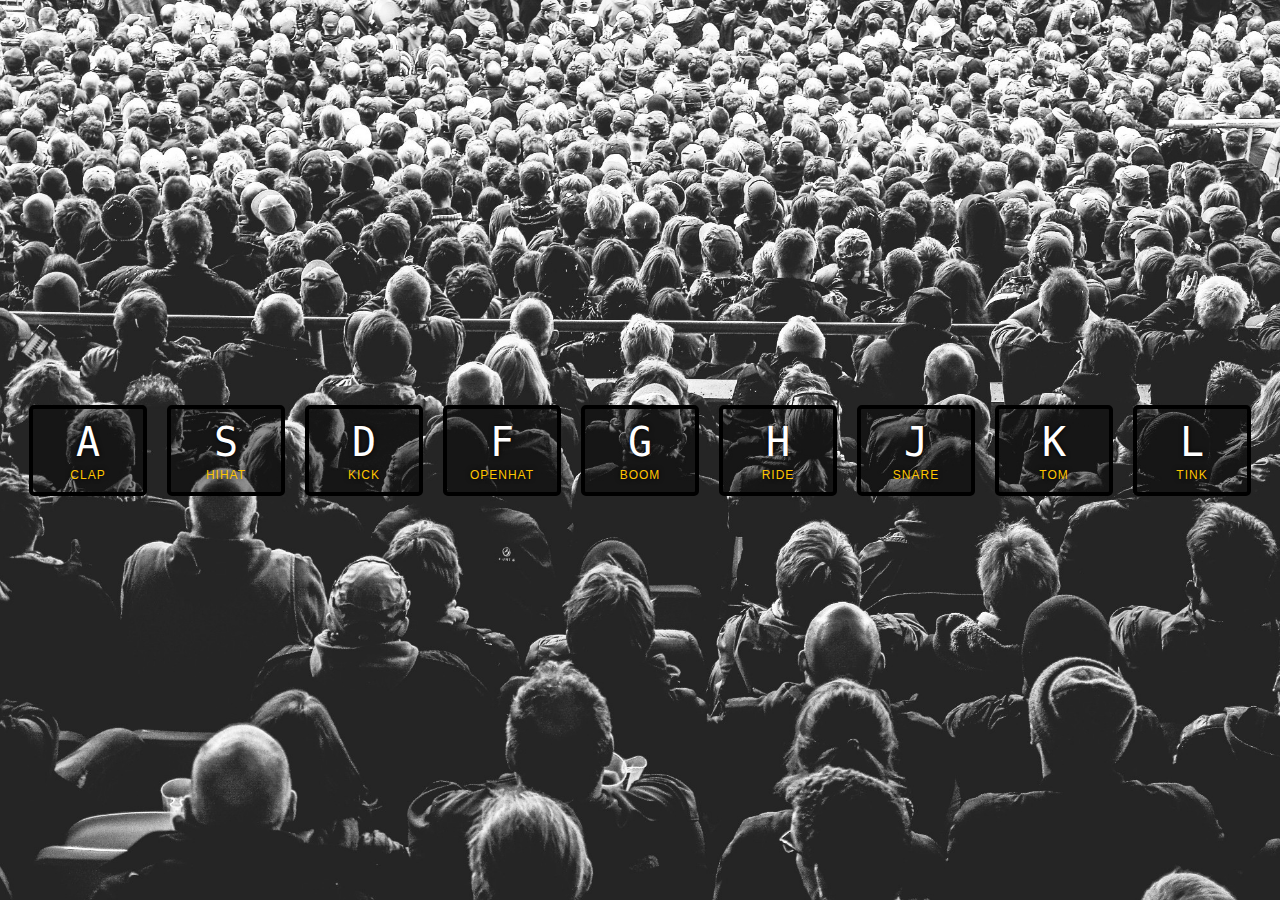
<file: 01 - JavaScript Drum Kit/index.html>
<!DOCTYPE html>
<html lang="en">
  <head>
    <meta charset="UTF-8">
    <title>JS Drum Kit</title>
    <link rel="stylesheet" href="style.css">
  </head>
  <body>
    <div class="keys">
      <div data-key="65" class="key">
        <kbd>A</kbd>
        <span class="sound">clap</span>
      </div>
      <div data-key="83" class="key">
        <kbd>S</kbd>
        <span class="sound">hihat</span>
      </div>
      <div data-key="68" class="key">
        <kbd>D</kbd>
        <span class="sound">kick</span>
      </div>
      <div data-key="70" class="key">
        <kbd>F</kbd>
        <span class="sound">openhat</span>
      </div>
      <div data-key="71" class="key">
        <kbd>G</kbd>
        <span class="sound">boom</span>
      </div>
      <div data-key="72" class="key">
        <kbd>H</kbd>
        <span class="sound">ride</span>
      </div>
      <div data-key="74" class="key">
        <kbd>J</kbd>
        <span class="sound">snare</span>
      </div>
      <div data-key="75" class="key">
        <kbd>K</kbd>
        <span class="sound">tom</span>
      </div>
      <div data-key="76" class="key">
        <kbd>L</kbd>
        <span class="sound">tink</span>
      </div>
    </div>

    <audio data-key="65" src="sounds/clap.wav"></audio>
    <audio data-key="83" src="sounds/hihat.wav"></audio>
    <audio data-key="68" src="sounds/kick.wav"></audio>
    <audio data-key="70" src="sounds/openhat.wav"></audio>
    <audio data-key="71" src="sounds/boom.wav"></audio>
    <audio data-key="72" src="sounds/ride.wav"></audio>
    <audio data-key="74" src="sounds/snare.wav"></audio>
    <audio data-key="75" src="sounds/tom.wav"></audio>
    <audio data-key="76" src="sounds/tink.wav"></audio>

  <script src="script.js"></script>
  </body>
</html>
</file>
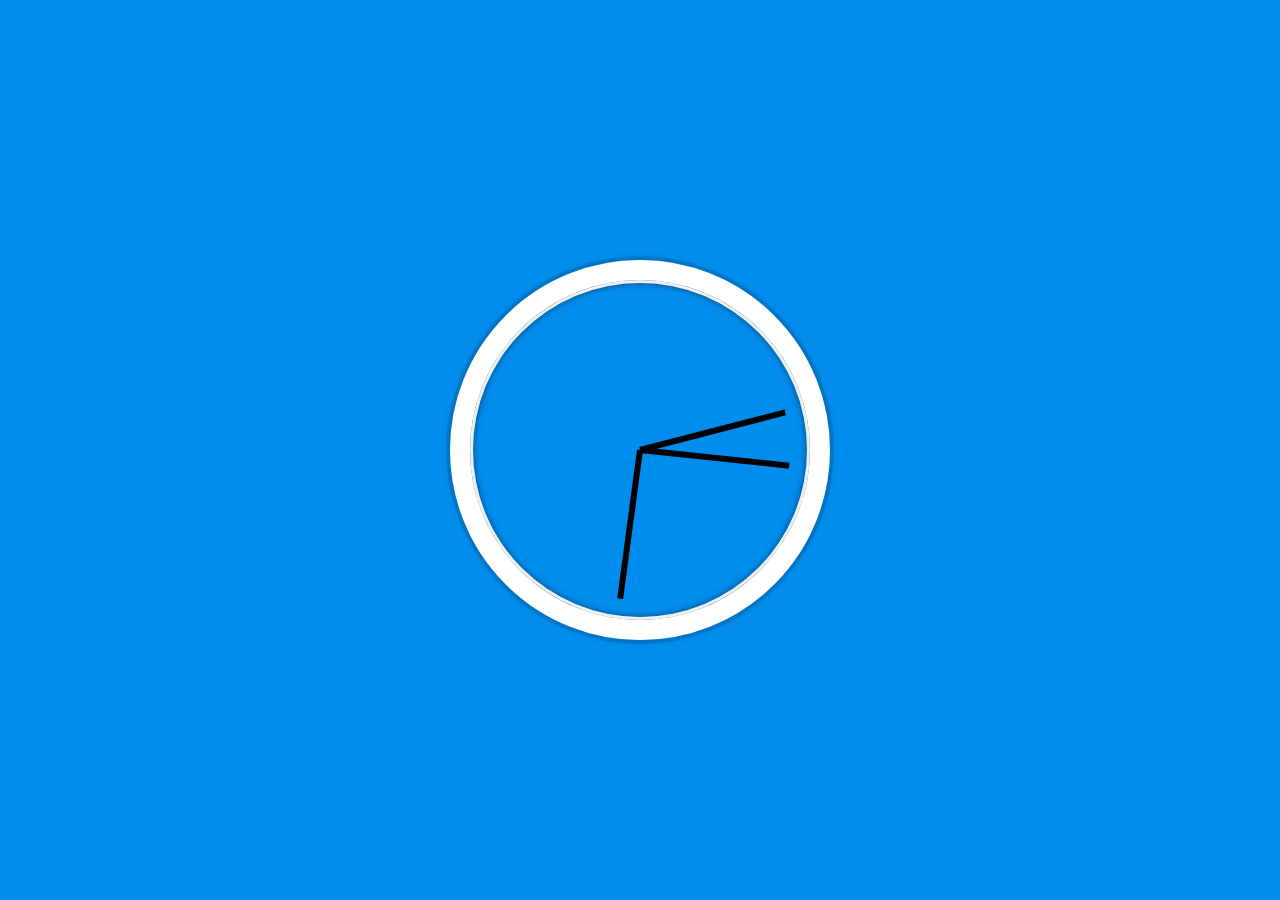
<file: 02 - JS and CSS Clock/index.html>
<!DOCTYPE html>
<html lang="en">
  <head>
    <meta charset="UTF-8">
    <title>JS + CSS Clock</title>
    <link rel="icon" href="https://fav.farm/🔥" />
    <link rel="stylesheet" href="style.css">
  </head>
  <body>
    <div class="clock">
      <div class="clock-face">
        <div class="hand hour-hand"></div>
        <div class="hand min-hand"></div>
        <div class="hand second-hand"></div>
      </div>
    </div>

    <script src="script.js"></script>
  </body>
</html>
</file>
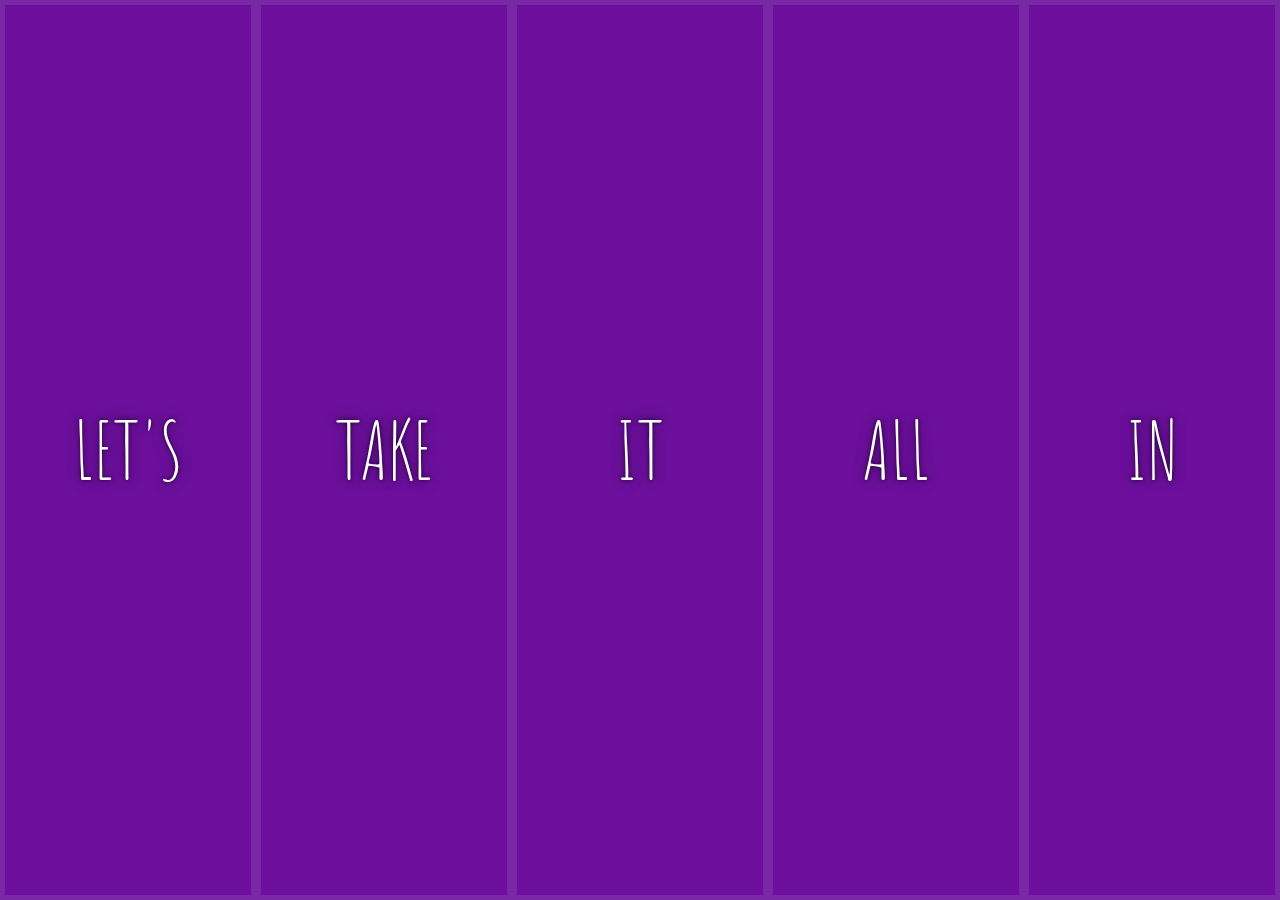
<file: 05 - Flex Panel Gallery/index.html>
<!DOCTYPE html>
<html lang="en">
<head>
  <meta charset="UTF-8">
  <title>Flex Panels 💪</title>
  <link href='https://fonts.googleapis.com/css?family=Amatic+SC' rel='stylesheet' type='text/css'>
  <link rel="stylesheet" href="style.css">
</head>
<body>
  <div class="panels">
    <div class="panel panel1">
      <p>Hey</p>
      <p>Let's</p>
      <p>Dance</p>
    </div>
    <div class="panel panel2">
      <p>Give</p>
      <p>Take</p>
      <p>Receive</p>
    </div>
    <div class="panel panel3">
      <p>Experience</p>
      <p>It</p>
      <p>Today</p>
    </div>
    <div class="panel panel4">
      <p>Give</p>
      <p>All</p>
      <p>You can</p>
    </div>
    <div class="panel panel5">
      <p>Life</p>
      <p>In</p>
      <p>Motion</p>
    </div>
  </div>

  <script src="script.js"></script>
</body>
</html>
</file>
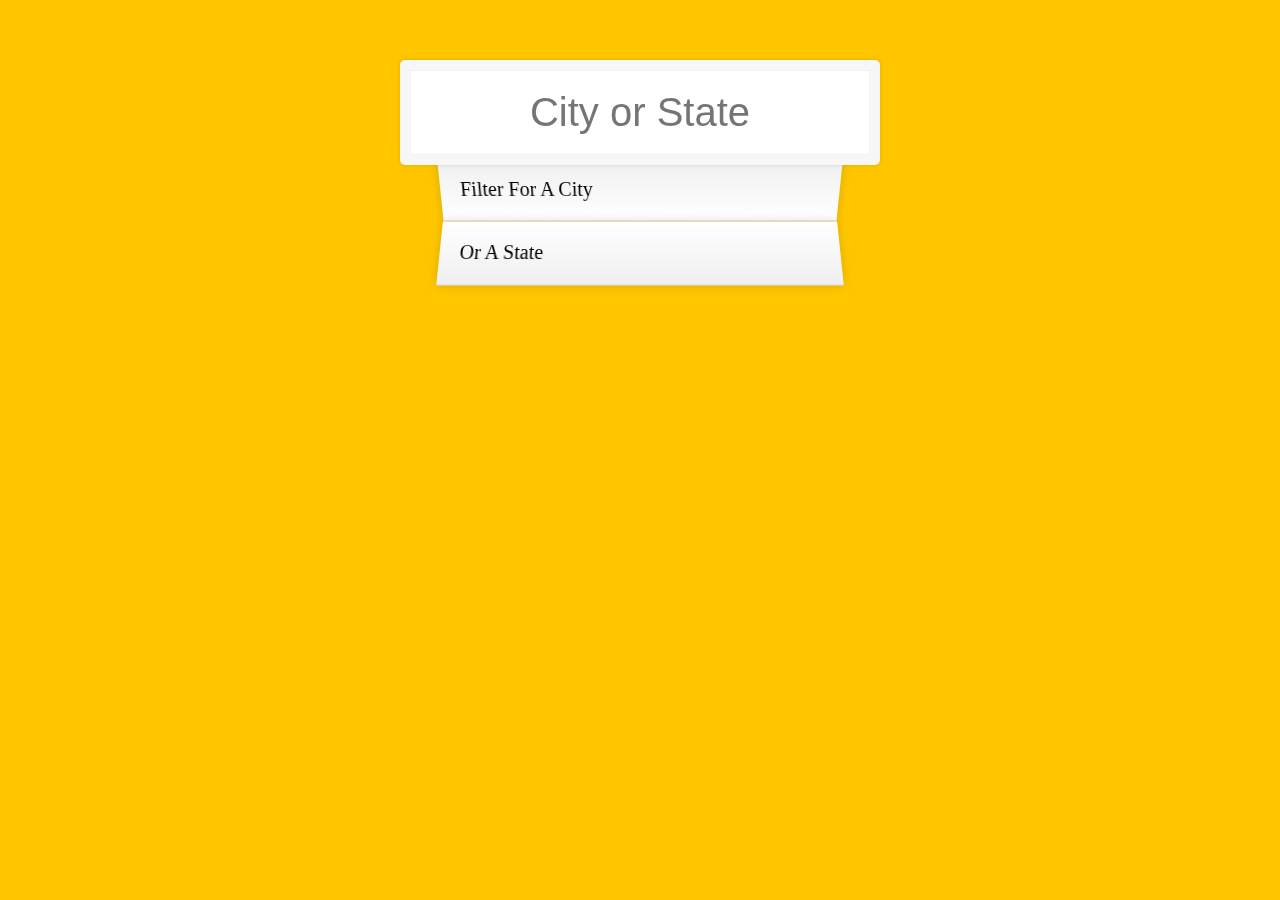
<file: 06 - Type Ahead/index.html>
<!DOCTYPE html>
<html lang="en">
<head>
  <meta charset="UTF-8">
  <title>Type Ahead 👀</title>
  <link rel="stylesheet" href="style.css">
</head>
<body>

  <form class="search-form">
    <input type="text" class="search" placeholder="City or State">
    <ul class="suggestions">
      <li>Filter for a city</li>
      <li>or a state</li>
    </ul>
  </form>

  <script src="script.js"></script>
</body>
</html>
</file>
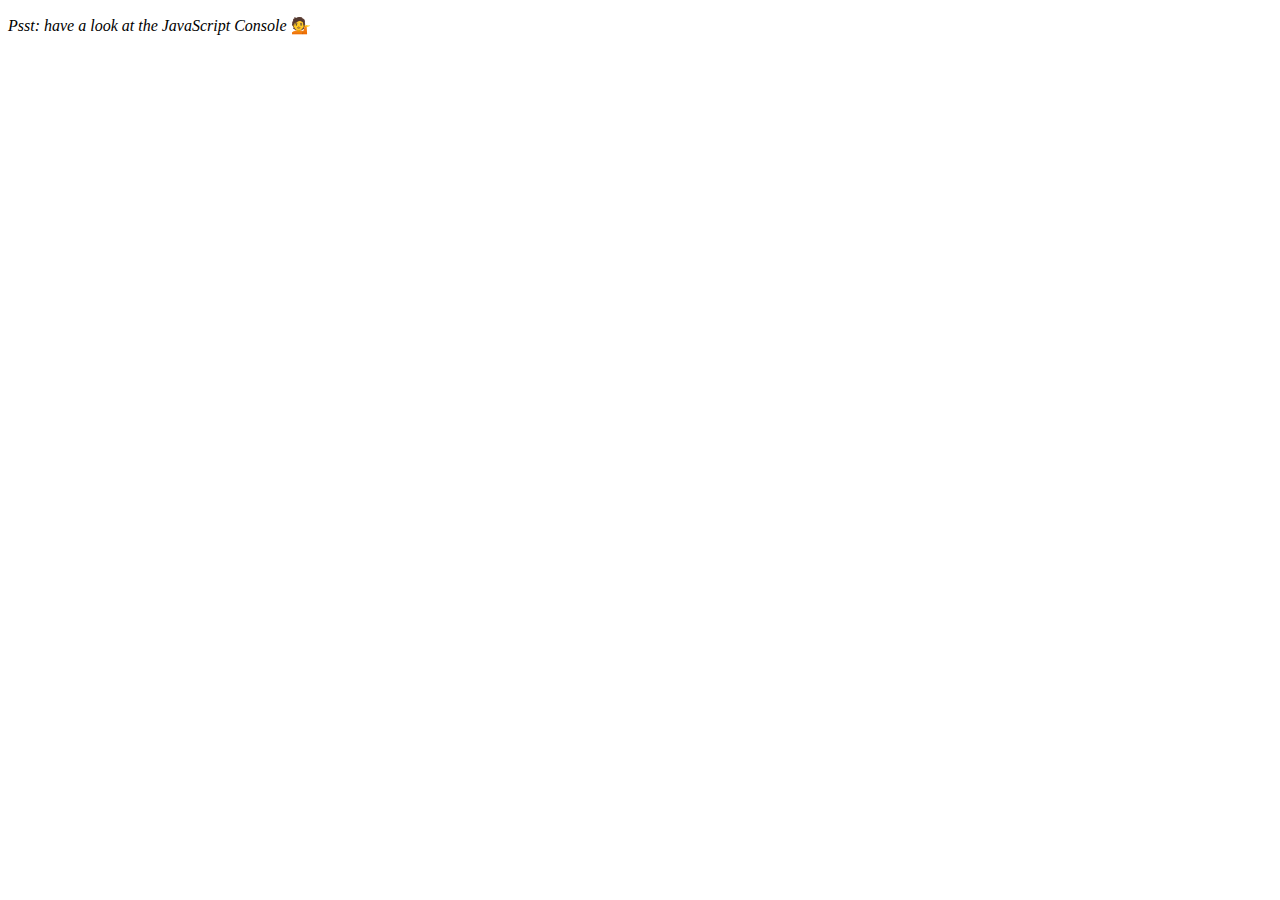
<file: 07 - Array Cardio Day 2/index.html>
<!DOCTYPE html>
<html lang="en">
<head>
  <meta charset="UTF-8">
  <title>Array Cardio 💪💪</title>
</head>
<body>
  <p><em>Psst: have a look at the JavaScript Console</em> 💁</p>
  <script>
    // ## Array Cardio Day 2

    const people = [
      { name: 'Wes', year: 1988 },
      { name: 'Kait', year: 1986 },
      { name: 'Irv', year: 1970 },
      { name: 'Lux', year: 2015 }
    ];

    const comments = [
      { text: 'Love this!', id: 523423 },
      { text: 'Super good', id: 823423 },
      { text: 'You are the best', id: 2039842 },
      { text: 'Ramen is my fav food ever', id: 123523 },
      { text: 'Nice Nice Nice!', id: 542328 }
    ];

    // Some and Every Checks
    // Array.prototype.some() // is at least one person 19 or older?
    const isAdult = people.some(person => {
      const currentYear = (new Date()).getFullYear();
      return currentYear - person.year >= 19;
    });
    console.log(isAdult);

    // Array.prototype.every() // is everyone 19 or older?
    const allAdults = people.every(person => ((new Date()).getFullYear()) - person.year >= 19);
    console.log(allAdults);

    // Array.prototype.find()
    // Find is like filter, but instead returns just the one you are looking for
    // find the comment with the ID of 823423
    const comment = comments.find(comment => comment.id === 823423);
    console.log(comment);

    // Array.prototype.findIndex()
    // Find the comment with this ID
    // delete the comment with the ID of 823423
    const index = comments.findIndex(comment => comment.id === 823423);
    console.log(index);

    // comments.splice(index, 1);
    // console.table(comments);

    const newComments = [
      ...comments.slice(0, index),
      ...comments.slice(index + 1)
    ];

    console.table(newComments);

  </script>
</body>
</html>
</file>
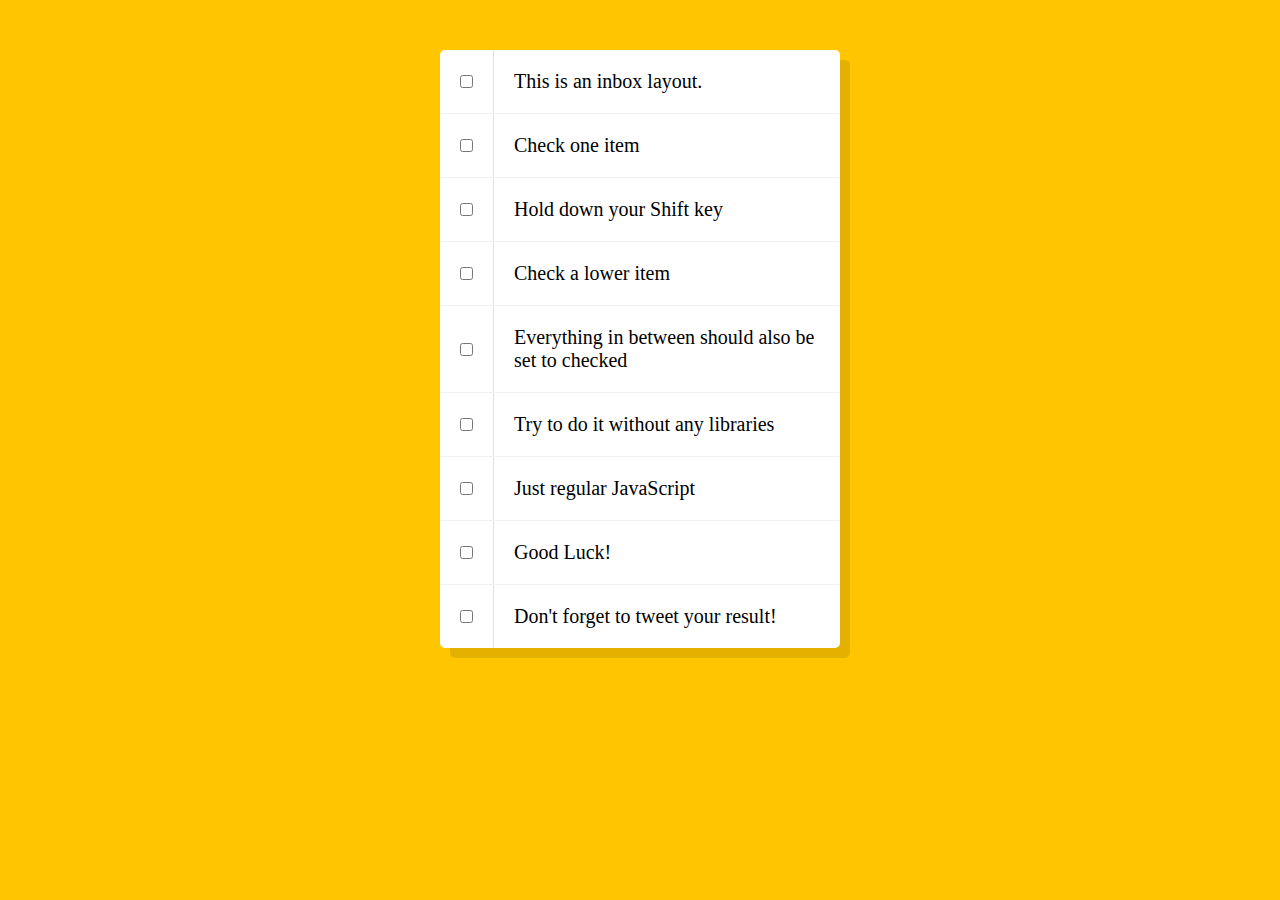
<file: 10 - Hold Shift and Check Checkboxes/index.html>
<!DOCTYPE html>
<html lang="en">
<head>
  <meta charset="UTF-8">
  <title>Hold Shift to Check Multiple Checkboxes</title>
  <link rel="stylesheet" href="style.css">
  <link rel="icon" href="https://fav.farm/🔥" />
</head>
<body>
  <div class="inbox">
    <div class="item">
      <input type="checkbox">
      <p>This is an inbox layout.</p>
    </div>
    <div class="item">
      <input type="checkbox">
      <p>Check one item</p>
    </div>
    <div class="item">
      <input type="checkbox">
      <p>Hold down your Shift key</p>
    </div>
    <div class="item">
      <input type="checkbox">
      <p>Check a lower item</p>
    </div>
    <div class="item">
      <input type="checkbox">
      <p>Everything in between should also be set to checked</p>
    </div>
    <div class="item">
      <input type="checkbox">
      <p>Try to do it without any libraries</p>
    </div>
    <div class="item">
      <input type="checkbox">
      <p>Just regular JavaScript</p>
    </div>
    <div class="item">
      <input type="checkbox">
      <p>Good Luck!</p>
    </div>
    <div class="item">
      <input type="checkbox">
      <p>Don't forget to tweet your result!</p>
    </div>
  </div>
  <script src="script.js"></script>
</body>
</html>
</file>
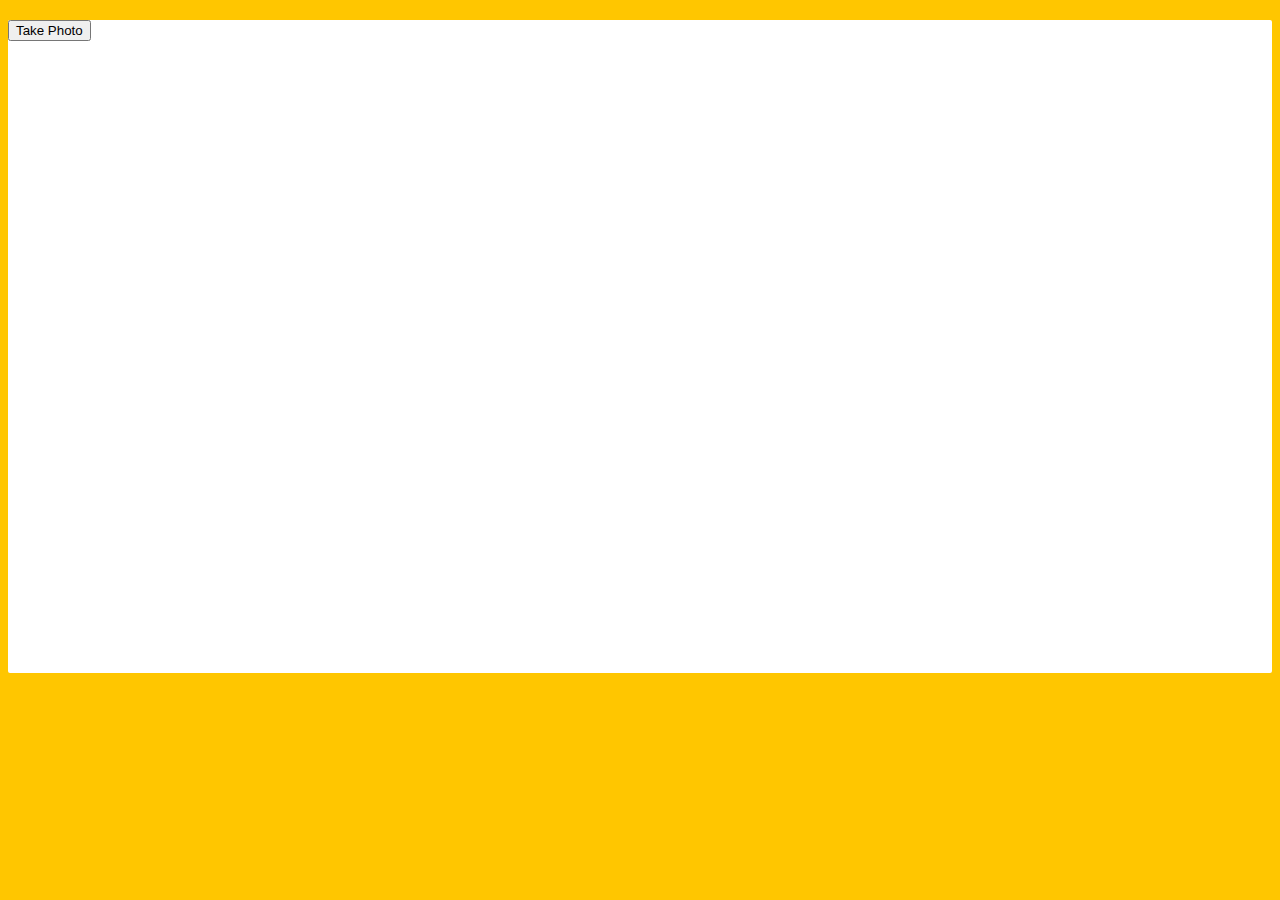
<file: 19 - Webcam Fun/index.html>
<!DOCTYPE html>
<html lang="en">
<head>
  <meta charset="UTF-8">
  <title>Get User Media Code Along!</title>
  <link rel="stylesheet" href="style.css">
  <link rel="icon" href="https://fav.farm/🔥" />
</head>
<body>

  <div class="photobooth">
    <div class="controls">
      <button onClick="takePhoto()">Take Photo</button>
<!--       <div class="rgb">
        <label for="rmin">Red Min:</label>
        <input type="range" min=0 max=255 name="rmin">
        <label for="rmax">Red Max:</label>
        <input type="range" min=0 max=255 name="rmax">

        <br>

        <label for="gmin">Green Min:</label>
        <input type="range" min=0 max=255 name="gmin">
        <label for="gmax">Green Max:</label>
        <input type="range" min=0 max=255 name="gmax">

        <br>

        <label for="bmin">Blue Min:</label>
        <input type="range" min=0 max=255 name="bmin">
        <label for="bmax">Blue Max:</label>
        <input type="range" min=0 max=255 name="bmax">
      </div> -->
    </div>

    <canvas class="photo"></canvas>
    <video class="player"></video>
    <div class="strip"></div>
  </div>

  <audio class="snap" src="./snap.mp3" hidden></audio>

  <script src="scripts.js"></script>

</body>
</html>
</file>
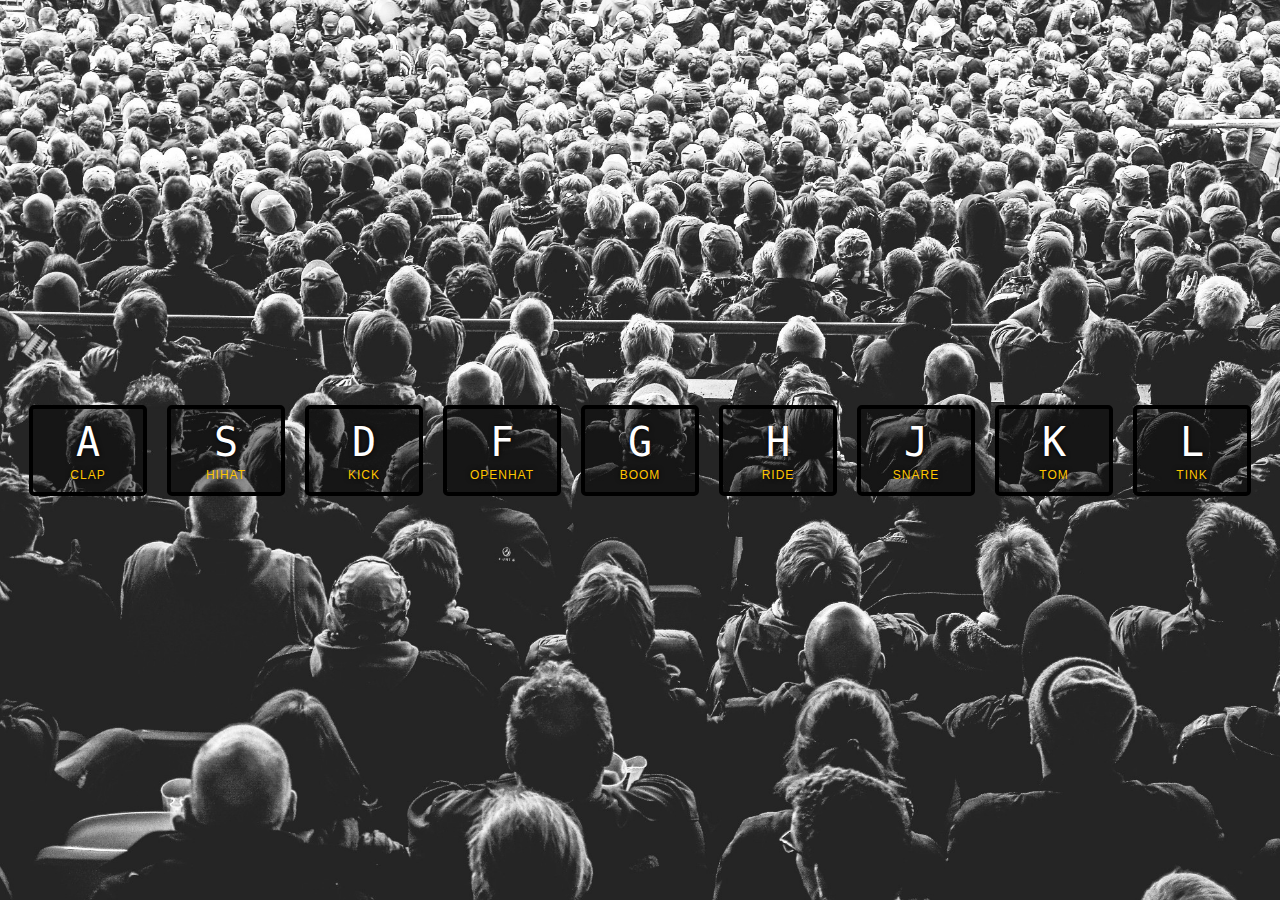
<file: 01 - JavaScript Drum Kit/index-START.html>
<!DOCTYPE html>
<html lang="en">
  <head>
    <meta charset="UTF-8">
    <title>JS Drum Kit</title>
    <link rel="stylesheet" href="style.css">
    <link rel="icon" href="https://fav.farm/🔥" />
  </head>
  <body>
    <div class="keys">
      <div data-key="65" class="key">
        <kbd>A</kbd>
        <span class="sound">clap</span>
      </div>
      <div data-key="83" class="key">
        <kbd>S</kbd>
        <span class="sound">hihat</span>
      </div>
      <div data-key="68" class="key">
        <kbd>D</kbd>
        <span class="sound">kick</span>
      </div>
      <div data-key="70" class="key">
        <kbd>F</kbd>
        <span class="sound">openhat</span>
      </div>
      <div data-key="71" class="key">
        <kbd>G</kbd>
        <span class="sound">boom</span>
      </div>
      <div data-key="72" class="key">
        <kbd>H</kbd>
        <span class="sound">ride</span>
      </div>
      <div data-key="74" class="key">
        <kbd>J</kbd>
        <span class="sound">snare</span>
      </div>
      <div data-key="75" class="key">
        <kbd>K</kbd>
        <span class="sound">tom</span>
      </div>
      <div data-key="76" class="key">
        <kbd>L</kbd>
        <span class="sound">tink</span>
      </div>
    </div>

    <audio data-key="65" src="sounds/clap.wav"></audio>
    <audio data-key="83" src="sounds/hihat.wav"></audio>
    <audio data-key="68" src="sounds/kick.wav"></audio>
    <audio data-key="70" src="sounds/openhat.wav"></audio>
    <audio data-key="71" src="sounds/boom.wav"></audio>
    <audio data-key="72" src="sounds/ride.wav"></audio>
    <audio data-key="74" src="sounds/snare.wav"></audio>
    <audio data-key="75" src="sounds/tom.wav"></audio>
    <audio data-key="76" src="sounds/tink.wav"></audio>

  <script src="script.js"></script>
  </body>
</html>
</file>
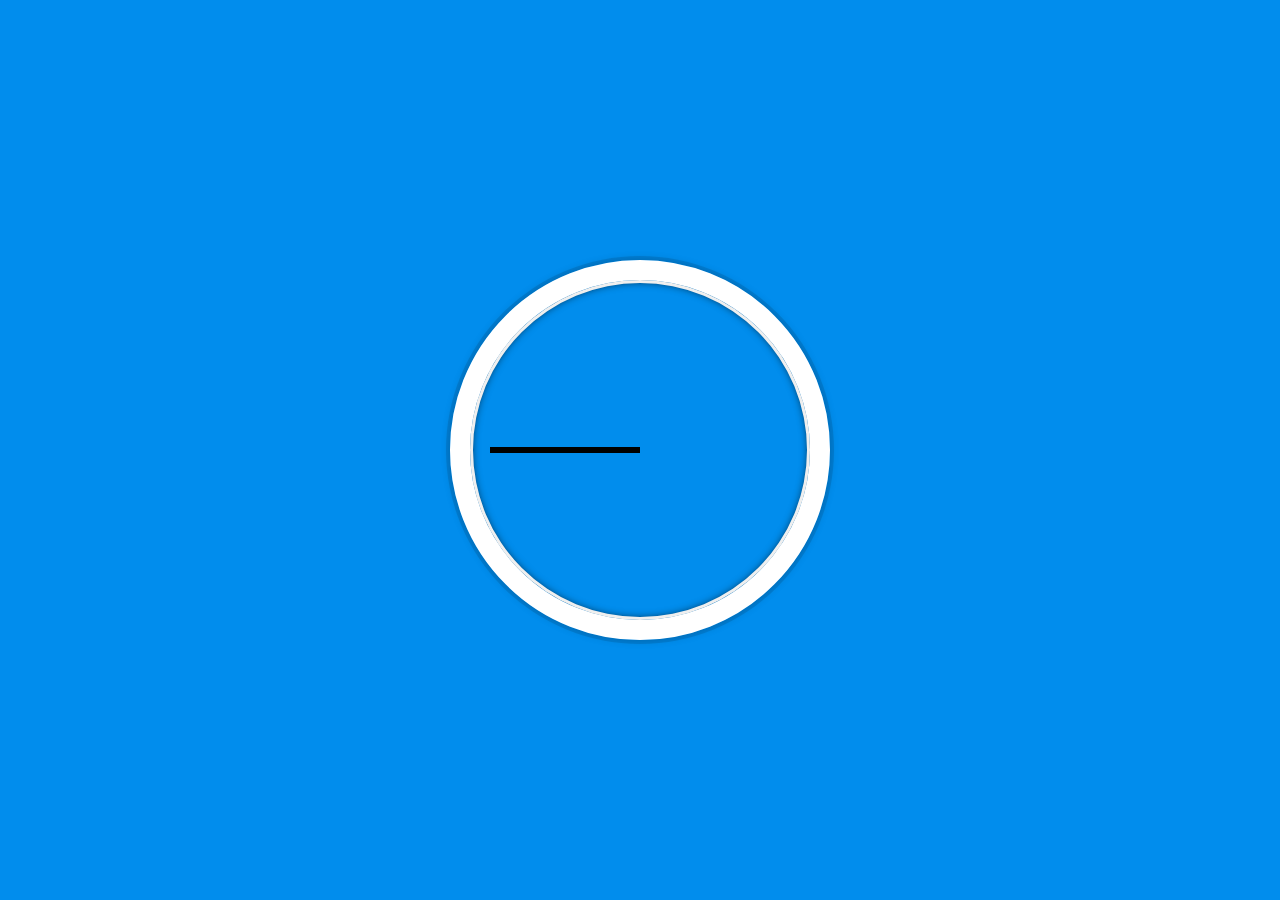
<file: 02 - JS and CSS Clock/index-START.html>
<!DOCTYPE html>
<html lang="en">
  <head>
    <meta charset="UTF-8">
    <title>JS + CSS Clock</title>
  </head>
  <body>
    <div class="clock">
      <div class="clock-face">
        <div class="hand hour-hand"></div>
        <div class="hand min-hand"></div>
        <div class="hand second-hand"></div>
      </div>
    </div>

    <style>
      html {
        background: #018DED url(https://unsplash.it/1500/1000?image=881&blur=5);
        background-size: cover;
        font-family: 'helvetica neue';
        text-align: center;
        font-size: 10px;
      }

      body {
        margin: 0;
        font-size: 2rem;
        display: flex;
        flex: 1;
        min-height: 100vh;
        align-items: center;
      }

      .clock {
        width: 30rem;
        height: 30rem;
        border: 20px solid white;
        border-radius: 50%;
        margin: 50px auto;
        position: relative;
        padding: 2rem;
        box-shadow:
          0 0 0 4px rgba(0,0,0,0.1),
          inset 0 0 0 3px #EFEFEF,
          inset 0 0 10px black,
          0 0 10px rgba(0,0,0,0.2);
      }

      .clock-face {
        position: relative;
        width: 100%;
        height: 100%;
        transform: translateY(-3px); /* account for the height of the clock hands */
      }

      .hand {
        width: 50%;
        height: 6px;
        background: black;
        position: absolute;
        top: 50%;
      }
    </style>

    <script>
    </script>
  </body>
</html>
</file>
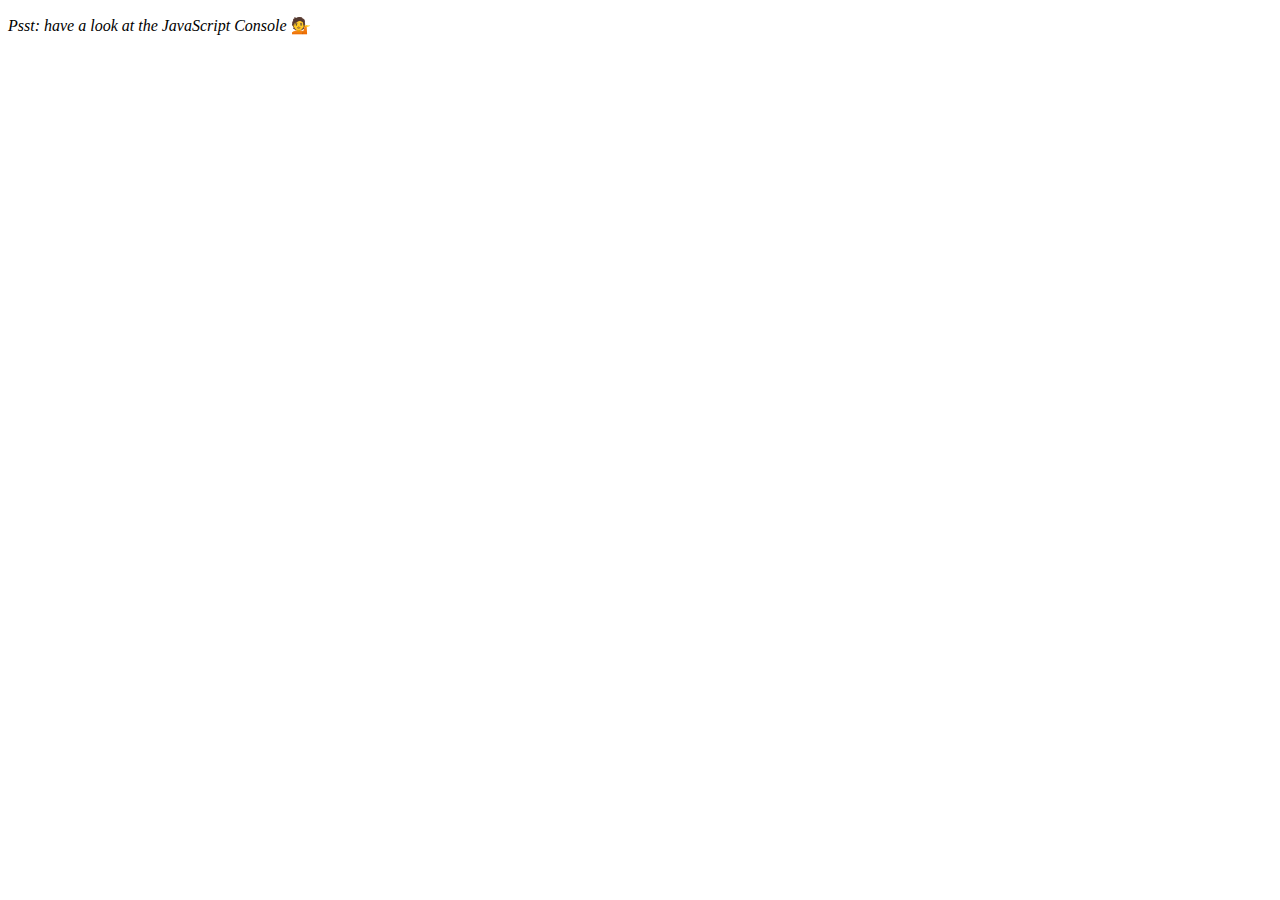
<file: 04 - Array Cardio Day 1/index-FINISHED.html>
<!DOCTYPE html>
<html lang="en">
<head>
  <meta charset="UTF-8">
  <title>Array Cardio 💪</title>
  <link rel="icon" href="https://fav.farm/✅" />
</head>
<body>
  <p><em>Psst: have a look at the JavaScript Console</em> 💁</p>
  <script>
    // Get your shorts on - this is an array workout!
    // ## Array Cardio Day 1

    // Some data we can work with

    const inventors = [
      { first: 'Albert', last: 'Einstein', year: 1879, passed: 1955 },
      { first: 'Isaac', last: 'Newton', year: 1643, passed: 1727 },
      { first: 'Galileo', last: 'Galilei', year: 1564, passed: 1642 },
      { first: 'Marie', last: 'Curie', year: 1867, passed: 1934 },
      { first: 'Johannes', last: 'Kepler', year: 1571, passed: 1630 },
      { first: 'Nicolaus', last: 'Copernicus', year: 1473, passed: 1543 },
      { first: 'Max', last: 'Planck', year: 1858, passed: 1947 },
      { first: 'Katherine', last: 'Blodgett', year: 1898, passed: 1979 },
      { first: 'Ada', last: 'Lovelace', year: 1815, passed: 1852 },
      { first: 'Sarah E.', last: 'Goode', year: 1855, passed: 1905 },
      { first: 'Lise', last: 'Meitner', year: 1878, passed: 1968 },
      { first: 'Hanna', last: 'Hammarström', year: 1829, passed: 1909 }
    ];

    const people = [
      'Bernhard, Sandra', 'Bethea, Erin', 'Becker, Carl', 'Bentsen, Lloyd', 'Beckett, Samuel', 'Blake, William', 'Berger, Ric', 'Beddoes, Mick', 'Beethoven, Ludwig',
      'Belloc, Hilaire', 'Begin, Menachem', 'Bellow, Saul', 'Benchley, Robert', 'Blair, Robert', 'Benenson, Peter', 'Benjamin, Walter', 'Berlin, Irving',
      'Benn, Tony', 'Benson, Leana', 'Bent, Silas', 'Berle, Milton', 'Berry, Halle', 'Biko, Steve', 'Beck, Glenn', 'Bergman, Ingmar', 'Black, Elk', 'Berio, Luciano',
      'Berne, Eric', 'Berra, Yogi', 'Berry, Wendell', 'Bevan, Aneurin', 'Ben-Gurion, David', 'Bevel, Ken', 'Biden, Joseph', 'Bennington, Chester', 'Bierce, Ambrose',
      'Billings, Josh', 'Birrell, Augustine', 'Blair, Tony', 'Beecher, Henry', 'Biondo, Frank'
    ];

    // Array.prototype.filter()
    // 1. Filter the list of inventors for those who were born in the 1500's
    const fifteen = inventors.filter(inventor => (inventor.year >= 1500 && inventor.year < 1600));

    console.table(fifteen);

    // Array.prototype.map()
    // 2. Give us an array of the inventor first and last names
    const fullNames = inventors.map(inventor => `${inventor.first} ${inventor.last}`);
    console.log(fullNames);

    // Array.prototype.sort()
    // 3. Sort the inventors by birthdate, oldest to youngest
    // const ordered = inventors.sort(function(a, b) {
    //   if(a.year > b.year) {
    //     return 1;
    //   } else {
    //     return -1;
    //   }
    // });

    const ordered = inventors.sort((a, b) => a.year > b.year ? 1 : -1);
    console.table(ordered);

    // Array.prototype.reduce()
    // 4. How many years did all the inventors live?
    const totalYears = inventors.reduce((total, inventor) => {
      return total + (inventor.passed - inventor.year);
    }, 0);

    console.log(totalYears);

    // 5. Sort the inventors by years lived
    const oldest = inventors.sort(function(a, b) {
      const lastInventor = a.passed - a.year;
      const nextInventor = b.passed - b.year;
      return lastInventor > nextInventor ? -1 : 1;
    });
    console.table(oldest);

    // 6. create a list of Boulevards in Paris that contain 'de' anywhere in the name
    // https://en.wikipedia.org/wiki/Category:Boulevards_in_Paris

    // const category = document.querySelector('.mw-category');
    // const links = Array.from(category.querySelectorAll('a'));
    // const de = links
    //             .map(link => link.textContent)
    //             .filter(streetName => streetName.includes('de'));

    // 7. sort Exercise
    // Sort the people alphabetically by last name
    const alpha = people.sort((lastOne, nextOne) => {
      const [aLast, aFirst] = lastOne.split(', ');
      const [bLast, bFirst] = nextOne.split(', ');
      return aLast > bLast ? 1 : -1;
    });
    console.log(alpha);

    // 8. Reduce Exercise
    // Sum up the instances of each of these
    const data = ['car', 'car', 'truck', 'truck', 'bike', 'walk', 'car', 'van', 'bike', 'walk', 'car', 'van', 'car', 'truck', 'pogostick'];

    const transportation = data.reduce(function(obj, item) {
      if (!obj[item]) {
        obj[item] = 0;
      }
      obj[item]++;
      return obj;
    }, {});

    console.log(transportation);

  </script>
</body>
</html>
</file>
<file: 01 - JavaScript Drum Kit/style.css>
html {
  font-size: 10px;
  background: url('./background.jpg') bottom center;
  background-size: cover;
}

body,html {
  margin: 0;
  padding: 0;
  font-family: sans-serif;
}

.keys {
  display: flex;
  flex: 1;
  min-height: 100vh;
  align-items: center;
  justify-content: center;
}

.key {
  border: .4rem solid black;
  border-radius: .5rem;
  margin: 1rem;
  font-size: 1.5rem;
  padding: 1rem .5rem;
  transition: all .07s ease;
  width: 10rem;
  text-align: center;
  color: white;
  background: rgba(0,0,0,0.4);
  text-shadow: 0 0 .5rem black;
}

.playing {
  transform: scale(1.1);
  border-color: #ffc600;
  box-shadow: 0 0 1rem #ffc600;
}

kbd {
  display: block;
  font-size: 4rem;
}

.sound {
  font-size: 1.2rem;
  text-transform: uppercase;
  letter-spacing: .1rem;
  color: #ffc600;
}
</file>
<file: 02 - JS and CSS Clock/style.css>
html {
  background: #018DED url(https://unsplash.it/1500/1000?image=881&blur=5);
  background-size: cover;
  font-family: 'helvetica neue';
  text-align: center;
  font-size: 10px;
}

body {
  margin: 0;
  font-size: 2rem;
  display: flex;
  flex: 1;
  min-height: 100vh;
  align-items: center;
}

.clock {
  width: 30rem;
  height: 30rem;
  border: 20px solid white;
  border-radius: 50%;
  margin: 50px auto;
  position: relative;
  padding: 2rem;
  box-shadow:
    0 0 0 4px rgba(0,0,0,0.1),
    inset 0 0 0 3px #EFEFEF,
    inset 0 0 10px black,
    0 0 10px rgba(0,0,0,0.2);
}

.clock-face {
  position: relative;
  width: 100%;
  height: 100%;
  transform: translateY(-3px); /* account for the height of the clock hands */
}

.hand {
  width: 50%;
  height: 6px;
  background: black;
  position: absolute;
  top: 50%;
  transform-origin: 100%;
  transform: rotate(90deg); /* to start at 12 o'clock */
  transition: all 0.05s;
  transition-timing-function: cubic-bezier(0.1, 2.7, 0.58, 1);
}
</file>
<file: 05 - Flex Panel Gallery/style.css>
html {
  box-sizing: border-box;
  background: #ffc600;
  font-family: 'helvetica neue';
  font-size: 20px;
  font-weight: 200;
}

body {
  margin: 0;
}

*, *:before, *:after {
  box-sizing: inherit;
}

.panels {
  min-height: 100vh;
  overflow: hidden;
  display: flex;
}

.panel {
  background: #6B0F9C;
  box-shadow: inset 0 0 0 5px rgba(255,255,255,0.1);
  color: white;
  text-align: center;
  align-items: center;
  /* Safari transitionend event.propertyName === flex */
  /* Chrome + FF transitionend event.propertyName === flex-grow */
  transition:
    font-size 0.7s cubic-bezier(0.61,-0.19, 0.7,-0.11),
    flex 0.7s cubic-bezier(0.61,-0.19, 0.7,-0.11),
    background 0.2s;
  font-size: 20px;
  background-size: cover;
  background-position: center;
  flex: 1;
  display: flex;
  flex-direction: column;
  align-items: center;
  justify-content: center;
}

.panel1 { background-image:url(https://source.unsplash.com/gYl-UtwNg_I/1500x1500); }
.panel2 { background-image:url(https://source.unsplash.com/rFKUFzjPYiQ/1500x1500); }
.panel3 { background-image:url(https://images.unsplash.com/photo-1465188162913-8fb5709d6d57?ixlib=rb-0.3.5&q=80&fm=jpg&crop=faces&cs=tinysrgb&w=1500&h=1500&fit=crop&s=967e8a713a4e395260793fc8c802901d); }
.panel4 { background-image:url(https://source.unsplash.com/ITjiVXcwVng/1500x1500); }
.panel5 { background-image:url(https://source.unsplash.com/3MNzGlQM7qs/1500x1500); }

/* Flex Children */
.panel > * {
  margin: 0;
  width: 100%;
  transition: transform 0.5s;
  flex: 1 0 auto;
  display: flex;
  align-items: center;
  justify-content: center;
}

.panel > *:first-child {
  transform: translateY(-100%);
}

.panel.open-active > *:first-child {
  transform: translateY(0);
}

.panel > *:last-child {
  transform: translateY(100%);
}

.panel.open-active > *:last-child {
  transform: translateY(0);
}

.panel p {
  text-transform: uppercase;
  font-family: 'Amatic SC', cursive;
  text-shadow: 0 0 4px rgba(0, 0, 0, 0.72), 0 0 14px rgba(0, 0, 0, 0.45);
  font-size: 2em;
}

.panel p:nth-child(2) {
  font-size: 4em;
}

.panel.open {
  flex: 5;
  font-size: 40px;
}
</file>
<file: 06 - Type Ahead/style.css>
html {
  box-sizing: border-box;
  background: #ffc600;
  font-family: 'helvetica neue';
  font-size: 20px;
  font-weight: 200;
}

*, *:before, *:after {
  box-sizing: inherit;
}

input {
  width: 100%;
  padding: 20px;
}

.search-form {
  max-width: 400px;
  margin: 50px auto;
}

input.search {
  margin: 0;
  text-align: center;
  outline: 0;
  border: 10px solid #F7F7F7;
  width: 120%;
  left: -10%;
  position: relative;
  top: 10px;
  z-index: 2;
  border-radius: 5px;
  font-size: 40px;
  box-shadow: 0 0 5px rgba(0, 0, 0, 0.12), inset 0 0 2px rgba(0, 0, 0, 0.19);
}

.suggestions {
  margin: 0;
  padding: 0;
  position: relative;
  /*perspective: 20px;*/
}

.suggestions li {
  background: white;
  list-style: none;
  border-bottom: 1px solid #D8D8D8;
  box-shadow: 0 0 10px rgba(0, 0, 0, 0.14);
  margin: 0;
  padding: 20px;
  transition: background 0.2s;
  display: flex;
  justify-content: space-between;
  text-transform: capitalize;
}

.suggestions li:nth-child(even) {
  transform: perspective(100px) rotateX(3deg) translateY(2px) scale(1.001);
  background: linear-gradient(to bottom,  #ffffff 0%,#EFEFEF 100%);
}

.suggestions li:nth-child(odd) {
  transform: perspective(100px) rotateX(-3deg) translateY(3px);
  background: linear-gradient(to top,  #ffffff 0%,#EFEFEF 100%);
}

span.population {
  font-size: 15px;
}

.hl {
  background: #ffc600;
}
</file>
<file: 10 - Hold Shift and Check Checkboxes/style.css>
html {
  font-family: sans-serif;
  background: #ffc600;
}

.inbox {
  max-width: 400px;
  margin: 50px auto;
  background: white;
  border-radius: 5px;
  box-shadow: 10px 10px 0 rgba(0,0,0,0.1);
}

.item {
  display: flex;
  align-items: center;
  border-bottom: 1px solid #F1F1F1;
}

.item:last-child {
  border-bottom: 0;
}

input:checked + p {
  background: #F9F9F9;
  text-decoration: line-through;
}

input[type="checkbox"] {
  margin: 20px;
}

p {
  margin: 0;
  padding: 20px;
  transition: background 0.2s;
  flex: 1;
  font-family:'helvetica neue';
  font-size: 20px;
  font-weight: 200;
  border-left: 1px solid #D1E2FF;
}
</file>
<file: 19 - Webcam Fun/style.css>
html {
  box-sizing: border-box;
}

*, *:before, *:after {
  box-sizing: inherit;
}

html {
  font-size: 10px;
  background: #ffc600;
}

.photobooth {
  background: white;
  max-width: 150rem;
  margin: 2rem auto;
  border-radius: 2px;
}

/*clearfix*/
.photobooth:after {
  content: '';
  display: block;
  clear: both;
}

.photo {
  width: 100%;
  float: left;
}

.player {
  position: absolute;
  top: 20px;
  right: 20px;
  width:200px;
}

/*
  Strip!
*/

.strip {
  padding: 2rem;
}

.strip img {
  width: 100px;
  overflow-x: scroll;
  padding: 0.8rem 0.8rem 2.5rem 0.8rem;
  box-shadow: 0 0 3px rgba(0,0,0,0.2);
  background: white;
}

.strip a:nth-child(5n+1) img { transform: rotate(10deg); }
.strip a:nth-child(5n+2) img { transform: rotate(-2deg); }
.strip a:nth-child(5n+3) img { transform: rotate(8deg); }
.strip a:nth-child(5n+4) img { transform: rotate(-11deg); }
.strip a:nth-child(5n+5) img { transform: rotate(12deg); }
</file>
